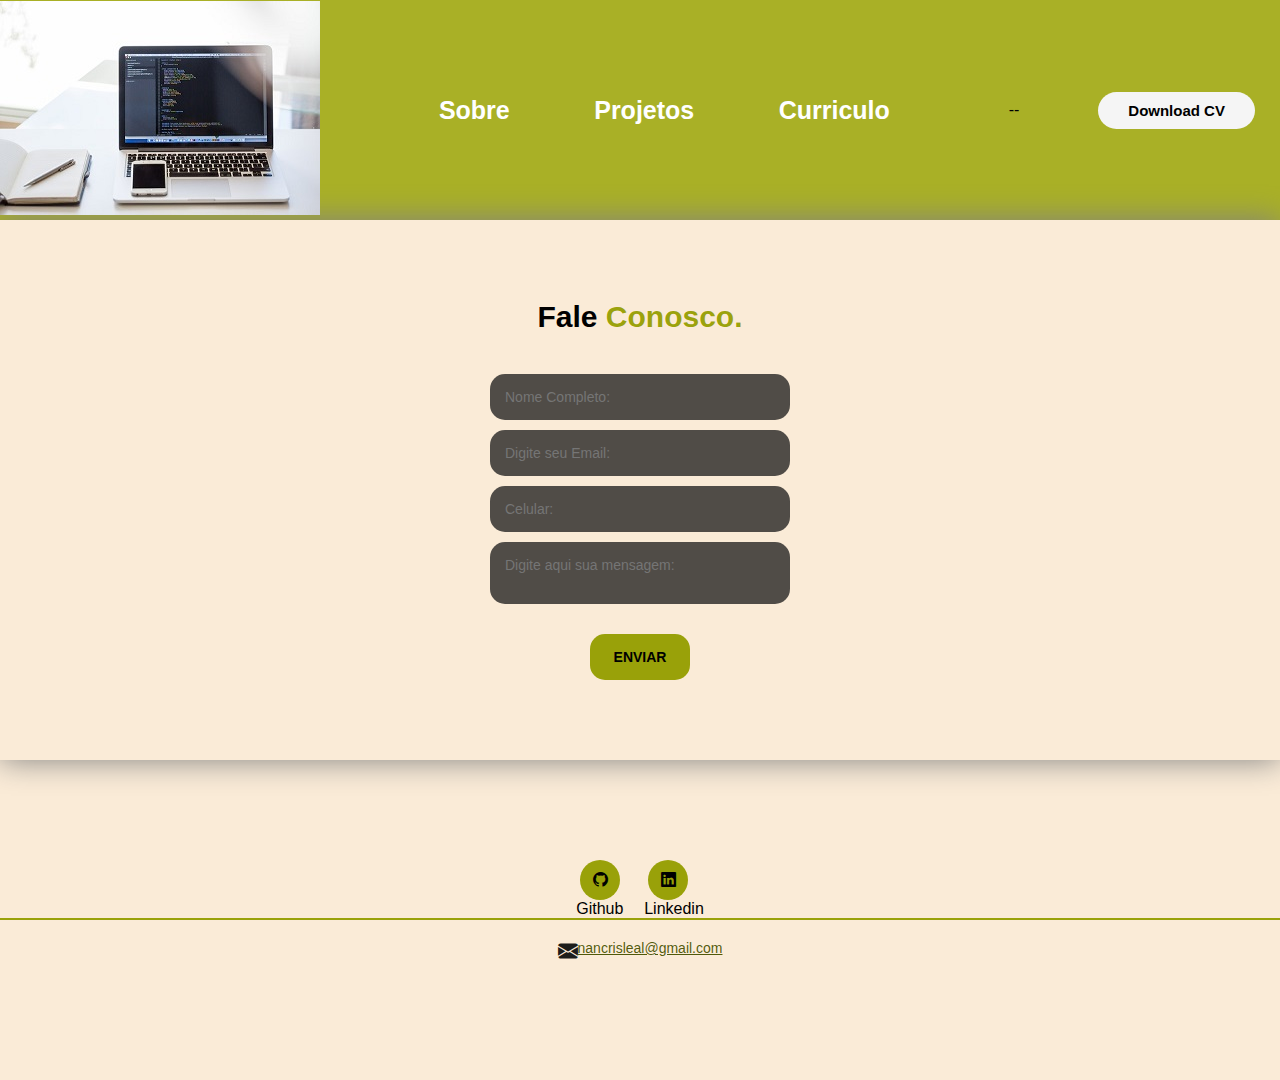
<file: contato.html>
<!DOCTYPE html>
<html lang="en">
<head>
    <meta charset="UTF-8">
    <meta name="viewport" content="width=device-width, initial-scale=1.0">
    <link rel="stylesheet" href="style.css">
    <title>Contato</title>
    <link rel="stylesheet" href="https://cdn.jsdelivr.net/npm/bootstrap-icons@1.11.0/font/bootstrap-icons.css"> <!--icones do bootstrap-->
</head>
<body>
    <header>
         <div class="interface2">
             <div class="logo">
                    <img src="images/logotipo.jpg" alt="logotipo">
              </div> <!--fim logotipo-->
             <nav class="menu-desktop">
                 <ul>
                     <li> <a href="index.html"> Sobre </a></li>
                     <li> <a href="https://index/#portifolio"> Projetos </a></li>
                     <li> <a href="curriculo.html"> Curriculo </a></li>
                    <!-- <li> <a href="#"> Con </a></li> -->
                 </ul>
             </nav> <!--fim menu-->

             
            -- <div class="btn-contato">
                 <a href="contato.html" alt="">
                     <button>Download CV</button>
                 </a>
             </div> <!-- fim do button-->
 
         </div><!--inteface-->
     </header>
   <main>
    <section class="formulario">
        <div class="interface">
          <h2 Class="titulo"> Fale  <span> Conosco. </span> </h2>
         <form action="">
            <input type="text" placeholder="Nome Completo:" required>
            <input type="text" placeholder="Digite seu Email:" required>
            <input type="text" placeholder="Celular:">
            <textarea name="" id="" placeholder="Digite aqui sua mensagem:" ></textarea>
            <div class="btn-enviar"> 
                <input type="submit" value="ENVIAR">
            </div>
         </form>
        </div>
    </section>

   </main> 
   <footer>
    <div class="interface">
        <div class="flex">
                <div class="btn-social">
                        <a href="https://github.com/elainegsleal"> <button><i class="bi bi-github"></i> </button></a>                       
                        <p>Github</p>
                    </div>
                    <div class="btn-social">
                        <a href="https://linkedin.com/in/elaine-leal-53141b191"> <button><i class="bi bi-linkedin"></i> </button></a>
                        <p>Linkedin</p>
                    </div>
        </div>                
        <div class="line-footer borda">
                <p><i class="bi bi-envelope-fill"></i> <a href="mailto:nancrisleal@gmail.com">nancrisleal@gmail.com</a> </p>
               
        </div>
   </div>
</footer>
</body>
</html>
</file>
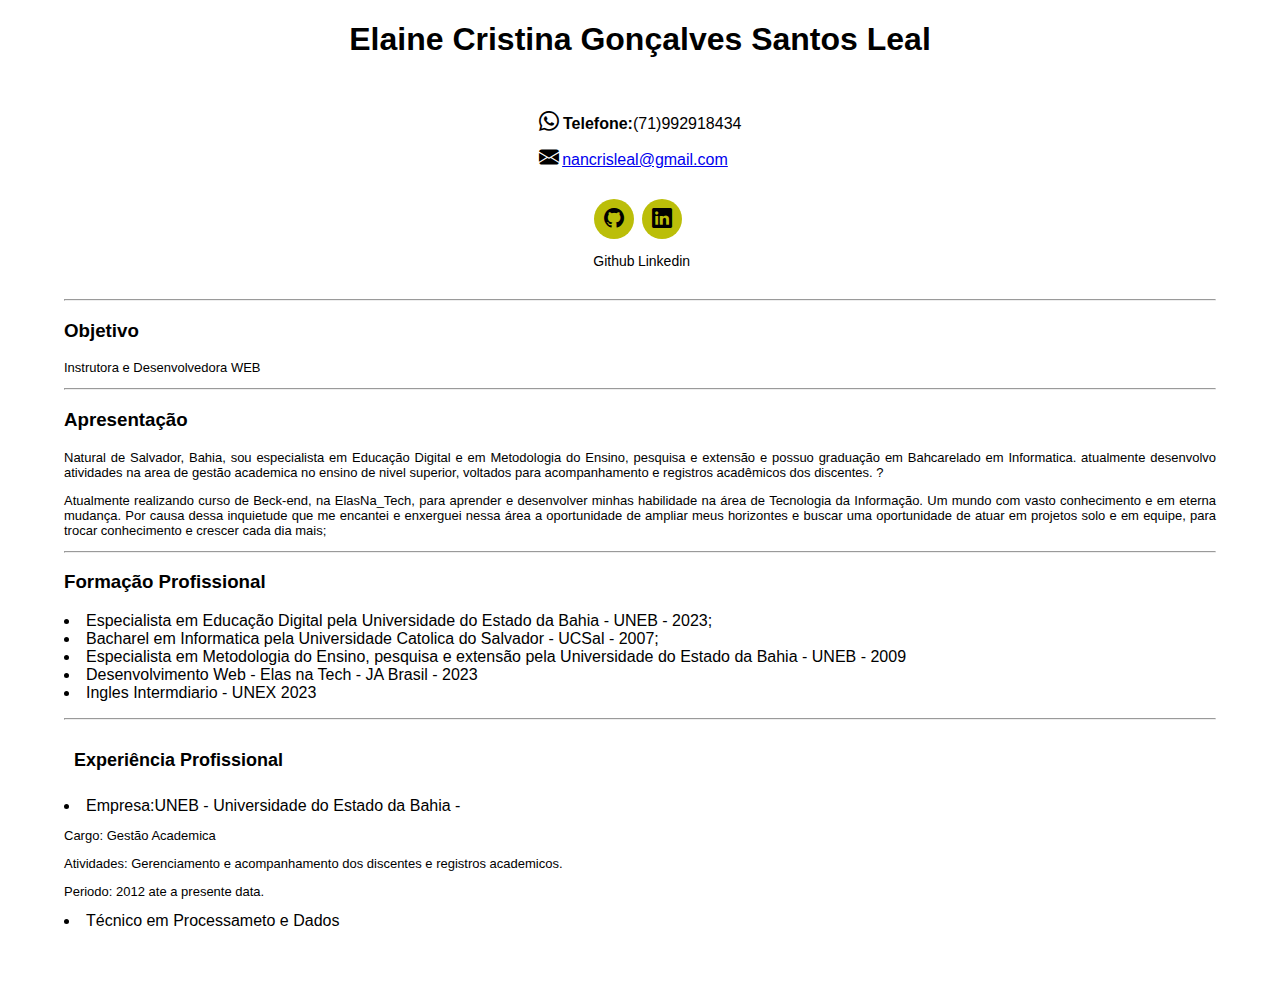
<file: curriculo.html>
<!DOCTYPE html>
<html lang="pt-br">
<head>
    <meta charset="UTF-8">
    <meta name="viewport" content="width=device-width, initial-scale=1.0">
    <title>Currículo Elaine Cristina Leal</title>
    <link rel="stylesheet" href="curriculo.css">
    <link rel="stylesheet" href="https://cdn.jsdelivr.net/npm/bootstrap-icons@1.11.0/font/bootstrap-icons.css"> <!--icones do bootstrap-->

</head>
<body>
  <header>
        <h1>Elaine Cristina Gonçalves Santos Leal</h1>
        <br>
        <div class="flex">
            <div class="contato">  
                </p><i class="bi bi-whatsapp"></i> <b>Telefone:</b>(71)992918434</p>
                <p><i class="bi bi-envelope-fill"></i> <a href="mailto:nancrisleal@gmail.com">nancrisleal@gmail.com</a> </p>
            </div> 
        </div>     
        <ul>
            <div class="interface">
                <div class="flex">
                        <div class="btn-social">
                                <a href="@"> <button><i class="bi bi-github"></i> </button></a>                       
                                <p>Github</p>
                        </div>
                        <div class="btn-social">
                                <a href="@"> <button><i class="bi bi-linkedin"></i> </button></a>
                                <p>Linkedin</p>
                        </div>
                </div>
            </div> 
  </header>               
  
    <hr>

    <h3>Objetivo</h3>
    <p>Instrutora e Desenvolvedora WEB</p>
    <hr>
    <h3>Apresentação</h3>

    <p> Natural de Salvador, Bahia, sou especialista em Educação Digital e em Metodologia do Ensino, pesquisa e extensão e possuo graduação em Bahcarelado em Informatica.
        atualmente desenvolvo atividades na area de gestão academica no ensino de nivel superior, voltados para acompanhamento e registros acadêmicos dos discentes. 
   ? <p>Atualmente realizando curso de Beck-end, na ElasNa_Tech, para aprender e desenvolver minhas habilidade na área de Tecnologia da Informação. Um mundo com vasto conhecimento e em eterna mudança. Por causa dessa inquietude que me encantei e enxerguei nessa área a oportunidade de ampliar meus horizontes e buscar uma oportunidade de atuar em projetos solo e em equipe, para trocar conhecimento e crescer cada dia mais;</li>
     <hr>    
     <h3>Formação Profissional</h3>
     <ul>
         <li> Especialista em Educação Digital pela Universidade do Estado da Bahia - UNEB - 2023;  </li>
         <li>  Bacharel em Informatica pela Universidade Catolica do Salvador - UCSal - 2007; </li>
         <li> Especialista em Metodologia do Ensino, pesquisa e extensão pela Universidade do Estado da Bahia - UNEB - 2009 </li>
         <li>Desenvolvimento Web - Elas na Tech - JA Brasil - 2023 </li>
         <li>Ingles Intermdiario - UNEX 2023</li>
     </ul>
 
     <hr>
        
    <h2>Experiência Profissional</h2>
    
    <ul>
    <li>Empresa:UNEB - Universidade do Estado da Bahia - </b></li>
     <p> Cargo: Gestão Academica </p>
     <p>Atividades: Gerenciamento e acompanhamento dos discentes e registros academicos.
     <p> Periodo: 2012 ate a presente data.</p>
   
    <li> Técnico em Processameto e Dados</li>
    
   </body>
</html>
</file>
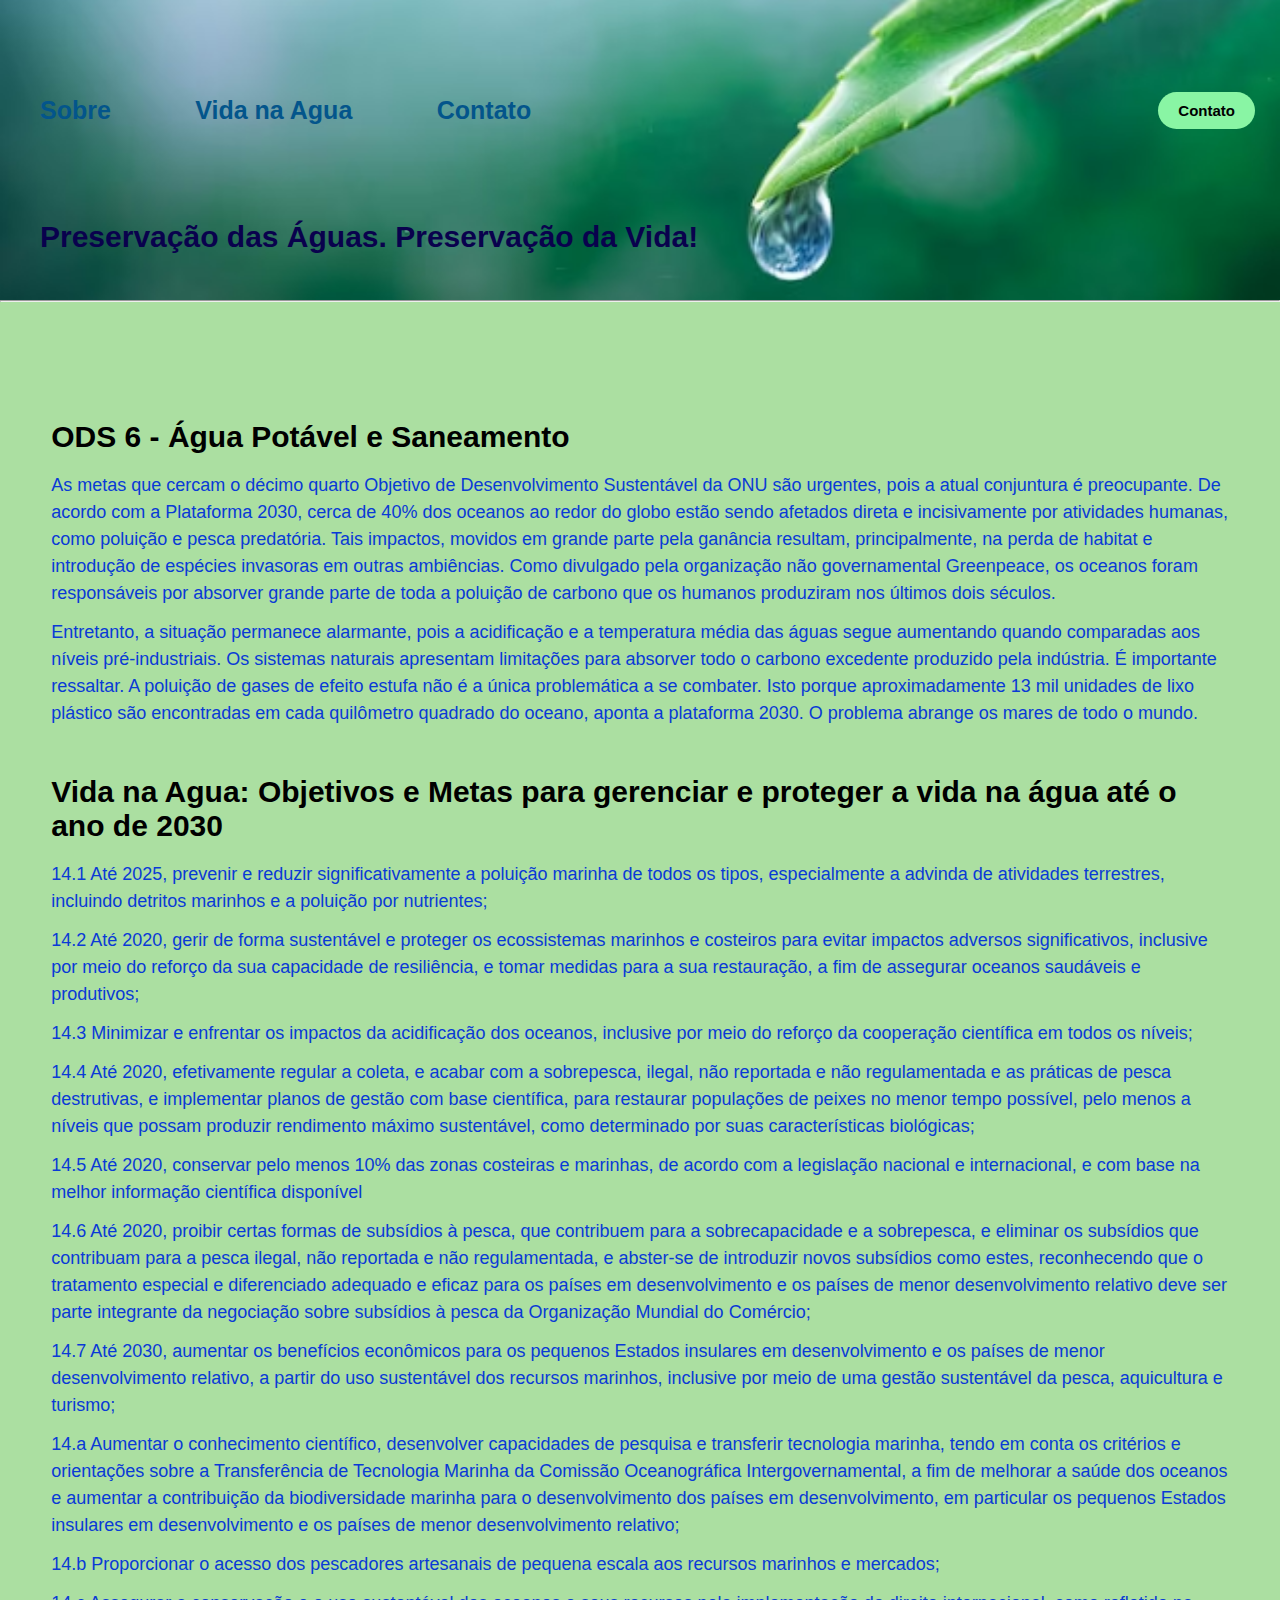
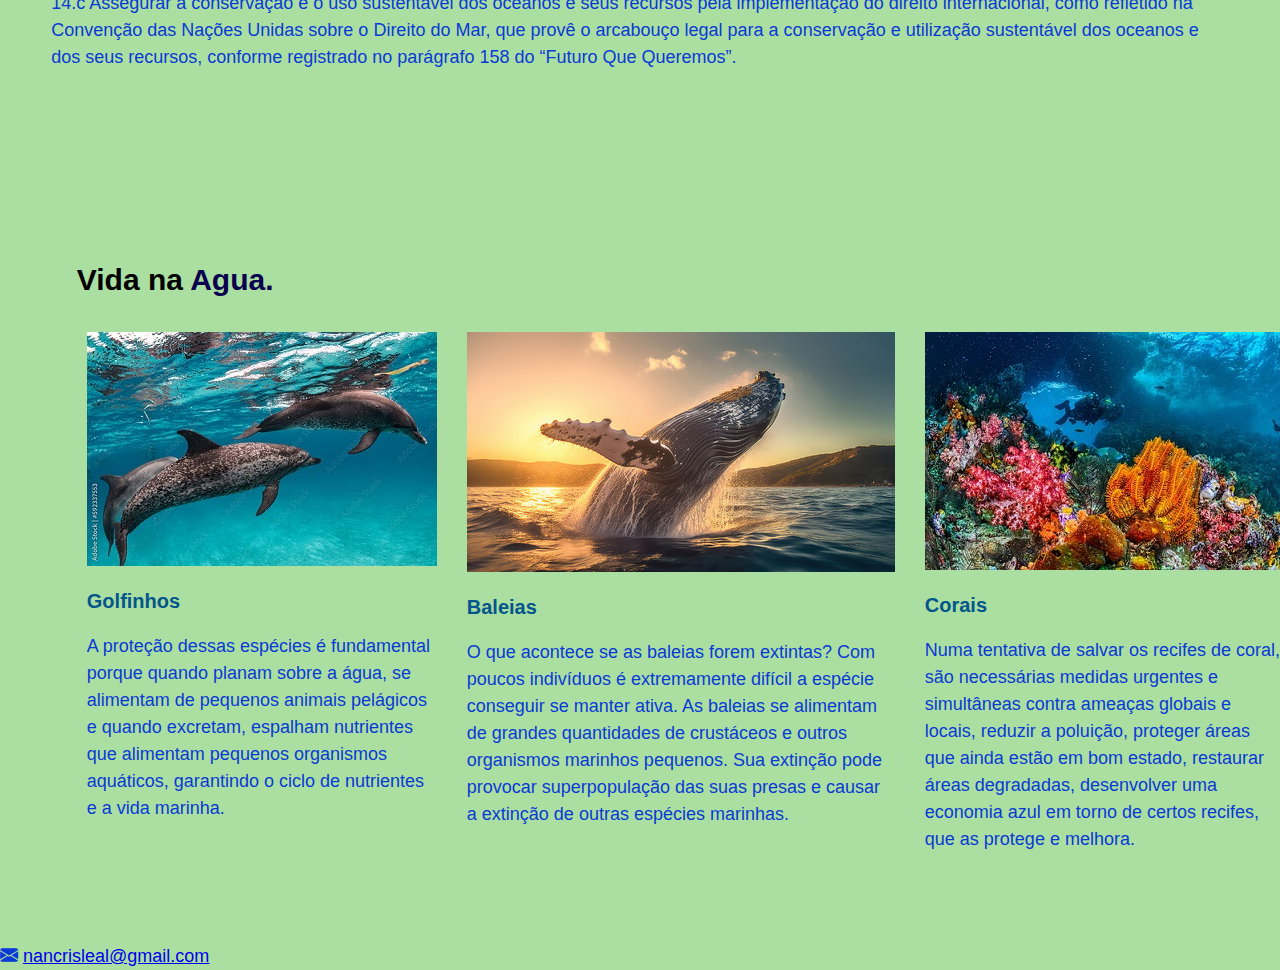
<file: projetods.html>
<!DOCTYPE html>
<html lang="PT-BR">
<head>
    <meta charset="UTF-8">
    <meta name="viewport" content="width=device-width, initial-scale=1.0">
    <link rel="stylesheet" href="projetoods.css">
    <title>Projeto ODS</title>
    <link rel="stylesheet" href="https://cdn.jsdelivr.net/npm/bootstrap-icons@1.11.0/font/bootstrap-icons.css">
</head>

    <body>
        <header class="folha">
                                     
               <div class="interface2">
                <nav class="menu-desktop">
                    <ul>
                        <li> <a href="projetods.html"> Sobre </a></li>
                        <li> <a href="#especialidades"> Vida na Agua </a></li>
                        <li> <a href="mailto:nancrislel@gmail.com"> Contato </a></li>
                    </ul>
                </nav> <!--fim menu-->
              
                <div class="btn-contato">
                    <a href="mailto:nancrisleal@gmail.com" alt="">
                        <button>Contato</button>
                    </a>
                </div> <!-- fim do button-->
                </div>  
                <div class="txt-inicial"> <h2>Preservação das Águas. Preservação da Vida!</h2></div>
      </header>
      <hr>
 <BR>
       <main>
           <Div class="container">
                <section>
                    <article>
                         <HEADER> <h2> ODS 6 - Água Potável e Saneamento</h2></HEADER>
                         <BR>
                        
                            <p class="div_text"> As metas que cercam o décimo quarto Objetivo de Desenvolvimento Sustentável da ONU são urgentes, pois a atual conjuntura é preocupante. De acordo com a Plataforma 2030, cerca de 40% dos oceanos ao redor do globo estão sendo afetados direta e incisivamente por atividades humanas, como poluição e pesca predatória. Tais impactos, movidos em grande parte pela ganância resultam, principalmente, na perda de habitat e introdução de espécies invasoras em outras ambiências.
                            Como divulgado pela organização não governamental Greenpeace, os oceanos foram responsáveis por absorver grande parte de toda a poluição de carbono que os humanos produziram nos últimos dois séculos.</p>
                            <P>Entretanto, a situação permanece alarmante, pois a acidificação e a temperatura média das águas segue aumentando quando comparadas aos níveis pré-industriais. Os sistemas naturais apresentam limitações para absorver todo o carbono excedente produzido pela indústria.
                             É importante ressaltar. A poluição de gases de efeito estufa não é a única problemática a se combater. Isto porque aproximadamente 13 mil unidades de lixo plástico são encontradas em cada quilômetro quadrado do oceano, aponta a plataforma 2030. O problema abrange os mares de todo o mundo.</p>
                    </article>
                        <BR>
                        <BR>
                    <article>
                        <HEADER> <h2> Vida na Agua: Objetivos e Metas para gerenciar e proteger a vida na água até o ano de 2030</h2></HEADER>
                        <BR>
                     
                        <p >14.1 Até 2025, prevenir e reduzir significativamente a poluição marinha de todos os tipos, especialmente a advinda de atividades terrestres, incluindo detritos marinhos e a poluição por nutrientes;</p>
                    
                    <p>14.2 Até 2020, gerir de forma sustentável e proteger os ecossistemas marinhos e costeiros para evitar impactos adversos significativos, inclusive por meio do reforço da sua capacidade de resiliência, e tomar medidas para a sua restauração, a fim de assegurar oceanos saudáveis e produtivos;</p>
                    <p>14.3 Minimizar e enfrentar os impactos da acidificação dos oceanos, inclusive por meio do reforço da cooperação científica em todos os níveis;
                    
                    <p>14.4 Até 2020, efetivamente regular a coleta, e acabar com a sobrepesca, ilegal, não reportada e não regulamentada e as práticas de pesca destrutivas, e implementar planos de gestão com base científica, para restaurar populações de peixes no menor tempo possível, pelo menos a níveis que possam produzir rendimento máximo sustentável, como determinado por suas características biológicas;</p>
                    
                    <p>14.5 Até 2020, conservar pelo menos 10% das zonas costeiras e marinhas, de acordo com a legislação nacional e internacional, e com base na melhor informação científica disponível
                    
                    <p>14.6 Até 2020, proibir certas formas de subsídios à pesca, que contribuem para a sobrecapacidade e a sobrepesca, e eliminar os subsídios que contribuam para a pesca ilegal, não reportada e não regulamentada, e abster-se de introduzir novos subsídios como estes, reconhecendo que o tratamento especial e diferenciado adequado e eficaz para os países em desenvolvimento e os países de menor desenvolvimento relativo deve ser parte integrante da negociação sobre subsídios à pesca da Organização Mundial do Comércio;</p>
                    
                    <p>14.7 Até 2030, aumentar os benefícios econômicos para os pequenos Estados insulares em desenvolvimento e os países de menor desenvolvimento relativo, a partir do uso sustentável dos recursos marinhos, inclusive por meio de uma gestão sustentável da pesca, aquicultura e turismo;</p>
                    
                    <p>14.a Aumentar o conhecimento científico, desenvolver capacidades de pesquisa e transferir tecnologia marinha, tendo em conta os critérios e orientações sobre a Transferência de Tecnologia Marinha da Comissão Oceanográfica Intergovernamental, a fim de melhorar a saúde dos oceanos e aumentar a contribuição da biodiversidade marinha para o desenvolvimento dos países em desenvolvimento, em particular os pequenos Estados insulares em desenvolvimento e os países de menor desenvolvimento relativo;</p>
                    
                    <p>14.b Proporcionar o acesso dos pescadores artesanais de pequena escala aos recursos marinhos e mercados;</p>
                    
                    <p>14.c</b> Assegurar a conservação e o uso sustentável dos oceanos e seus recursos pela implementação do direito internacional, como refletido na Convenção das Nações Unidas sobre o Direito do Mar, que provê o arcabouço legal para a conservação e utilização sustentável dos oceanos e dos seus recursos, conforme registrado no parágrafo 158 do “Futuro Que Queremos”.</p>
                       
                        </article>
                       
                   </article>
                </section>

            </Div>
        
                    
            <section id="especialidades">
                <div class="interface">
                    <h2 Class="titulo"> Vida na <span> Agua.</span> </h2>
                    <div class="flex">
                        <div class="especialidades-box">
                      <!--  <i class="bi bi-file-code"></i>  COLOCAR IMAGEM-->
                        <img src="imageods/ftgolfinho.jpg" alt="logotipo">
                        <h3>Golfinhos</h3>
                        <p> A proteção dessas espécies é fundamental porque quando planam sobre a água, se alimentam de pequenos animais pelágicos e quando excretam, espalham nutrientes que alimentam pequenos organismos aquáticos, garantindo o ciclo de nutrientes e a vida marinha.</p>
                        </div> 
                        <div class="flex">
                            <div class="especialidades-box">
                             <!--   <i class="bi bi-cart-check"></i> COLOCAR IMAGEM-->
                                <img src="imageods/ftbaleia.jpg" alt="logotipo">
                            <h3>Baleias</h3>
                            <p>O que acontece se as baleias forem extintas?
                                Com poucos indivíduos é extremamente difícil a espécie conseguir se manter ativa. As baleias se alimentam de grandes quantidades de crustáceos e outros organismos marinhos pequenos. Sua extinção pode provocar superpopulação das suas presas e causar a extinção de outras espécies marinhas.</p>
                            </div> 
                            <div class="flex">
                                <div class="especialidades-box">
                                 <!--    <i class="bi bi-wordpress"></i>COLOCAR IMAGEM-->
                                    <img src="imageods/corais.jpg" alt="logotipo">
                                <h3> Corais</h3>
                                <p> Numa tentativa de salvar os recifes de coral, são necessárias medidas urgentes e simultâneas contra ameaças globais e locais, reduzir a poluição, proteger áreas que ainda estão em bom estado, restaurar áreas degradadas, desenvolver uma economia azul em torno de certos recifes, que as protege e melhora.</p>
                                </div> 

                    </div>
                </div>
            </section>
        </main>
    </body>
    <footer>
        <div class="line-footer borda">
            <p><i class="bi bi-envelope-fill"></i> <a href="mailto:nancrisleal@gmail.com">nancrisleal@gmail.com</a></p>
        </div>
    </footer>
</html>
</file>
<file: style.css>
*{ 
   margin: 0;
   padding: 0;
   box-sizing: border-box; 
   font-family:'Segoe UI', Tahoma, Geneva, Verdana, sans-serif;
}
body {
    background-color: rgb(231, 231, 170);
    height: 120vh;
}

.interface {    
    max-width: 1280px; /* se eu tirar isso, a caixa verde fiva inteira */
    margin: 0 auto; 
}



.flex {
    display: flex;
}

.btn-contato button {

    padding: 10px 20px;
    margin-right: 25px;
    font-size: 15px;
    font-weight: 600;
    background-color:whitesmoke;
    border: 0;
    border-radius: 30px;
    cursor: pointer;
    transition: .2s;
}

.btn-social button{
    width: 40px;
    height:40px;
    border-radius: 20px;
    cursor: pointer;
    border:none;
    background-color:#98a007fd;
    font-size:15px;
    margin:0 4px;
    transition: .2s;
}
 h2.titulo {
    color:black;
    font-size: 30px;
    text-align: center;

 }
h2.titulo span {
    color:#98a007fd;
    
 }

button:hover, form .btn-enviar input:hover { /*somreamento e aumento do botao ao passar o mouse */
    box-shadow: 0px 0px 8px rgb(226, 216, 207);
    transform: scale(1.05);
}

/* Estilo do cabecalho */
header > .interface2 {
    display: flex;
    align-items: center;
    justify-content: space-between;
    background-color :#a8af24fd;
    height:160px;
    padding-top: 110px; 
    padding-bottom: 110px;
    
}

header a{
    color:white;
    text-decoration: none;
    display:inline-block;
    transition: .2s;
    font-weight: 600;
}

header nav ul {
    list-style-type: none;
}

header nav ul li{
    display: inline-block;
    padding:0 40px;
    font-size: 25px;
}

header .btn-contato button {

    padding: 10px 30px;
    margin-right: 25px;
    font-size: 15px;
    font-weight: 600;
    background-color:whitesmoke;
    border: 0;
    border-radius: 30px;
    cursor: pointer;
}

header a:hover {
    color:white;
    transform: scale(1.05);
}

header .menu-desktop{

}



/* header .logo img{
    margin-left: 25px;
}*/

/*ESTILO DO TOPO DO SITE */
section.topo-do-site{
  padding: 40px 10%;
}

section.topo-do-site .flex {
    align-items: center;
    justify-content: center;
    gap:120px
}
.topo-do-site .txt-topo-site h1{
    color:black;
    font-size: 34px;
    line-height: 20px; /* distancia entre as linhas */
}

.topo-do-site .txt-topo-site p{
    color: black;
    margin:30px 0;
    font-size: 18px;
    align-items: flex-end;
}

.topo-do-site .img-topo-site img{
   /* position: relative; /* precisa ser diferente da static*/
   /* animation: mover 2s ease-in-out infinite alternate;*/
    border-radius: 50px;
}

.topo-do-site .btn-contato button{
    background-color: #a8af24fd;;
}

@keyframes mover {
    0%{
        top: 0;
    }
    100%{
        top: 30px;
    }
}



/* ESTILO ESPECIALIDADES ------------------------------------------------------------------------------------*/

section.especialidades{
       padding: 100px 4%; 
       box-shadow: 0 0 30px 0px grey;
}

section.especialidades .flex{
    gap: 40px;
}

.especialidades .especialidades-box{
    color:rgb(201, 31, 31);
    padding:40px;
    border-radius: 20px;
  /*  border: 2px solid rgb(199, 193, 193); */
    margin-top: 25px;
    transition:.2s;
}

.especialidades .especialidades-box i{
    font-size: 45px;
    color: #98a007fd;
    
}

.especialidades .especialidades-box h3{
    margin: 20px 0;
    font-size: 20px;
}
.especialidades .especialidades-box:hover{
    transformer: scale (1.05);
    box-shadow:0 0 8px grey;
}
/* ESTILO SOBRE --------------------------------------------------------------------------------------*/

section.sobre{
    padding: 100px 4%;
    box-shadow: 0 0 30px 0px gray;
    margin-top:100px;
}

section.sobre .flex{
    align-items: center;
    gap:60px;
}

.sobre .txt-sobre{
    color:black;
}

.sobre .txt-sobre h2 {
    font-color:black;
    font-size: 30px;
    line-height: 30px;
    margin-bottom:30px;
   
}

.sobre .img-sobre img{
    border-radius: 80px;

}

.sobre .txt-sobre h2 span{
    color:#98a007fd;
    display:block;
}
.sobre .txt-sobre p{
    margin:20px 0;
    text-align: justify;
}


/*ESTILO DO PORTIFOLIO ----------------------------------------------------------------------------------*/

section#portifolio{
    padding: 80px 4%;
   /* box-shadow: 0 0 30px 10px gray;*/


}

section#portifolio .flex{
   justify-content: space-around; /* dentro da flex, centraliza e distancia, com o mesmo tamanho as divs do contnainer */
    margin-top:60px; /*distancia o titulo das imagens */
}

.img-port{
    width: 250px;
    height: 350px;
    background-size:cover;
    background-position: 0% 100%; /* posicao da inagem: 0% na horizontal(inicio horizontal e 100% vertical(nao precisa rolagem a imagem aparece toda);*/
    transition: 5s;
    cursor: pointer;
    border-radius:40px ;
    position: relative; /* necessario para funcionar o overlay */
}

.img-port:hover{
    background-position: 100% 100%;  /* rola ate ao final horizontal da imagem qunado passa o mouse por cima*/
}

.overlay{
    position:absolute; /* so vai trabalhar detnro o img-port por causa do position relative */
    top:0;
    left:0;
    width:100%;
    height:100%;
    border-radius: 40px;
    background-color: rgba(15, 14, 14, 0.548); /* está correto? nao esra daondo opcao do rgb. */
    display:flex; /* usado para centralizad a palavra "projeto.." na imagem. */
    align-items: center; 
    justify-content:center;
    font-size: 18px;
    font-weight: 600;
    opacity: 0;
    color: #fff; 
    transition: .5s;

}

.overlay a{
    color:white;
}
    
.overlay:hover{
    opacity:1;
}

/*ESTILO DO FORMULARIO -------------------------------------------------------------------------------------------*/
section.formulario{
    padding: 80px 4%;
   box-shadow: 0 0 30px 0px gray; 
 
}

form{
    max-width: 300px;
    margin: 0 auto; /* centraliza o formulario na tela */
    display:flex; /* caixa de teste uma embaixo da outra */
    justify-content: center; /*centraliza*/
    flex-direction:column; /*alinha em coluna */
    gap:10px; /*estpaço entre os campos */
    margin-top: 40px;
} 

form input, form textarea {
    width: 100%; /*usa todo espaço do form */
    background-color: rgba(21, 22, 22, 0.747);
    border:0; /* tira borda */
    outline:0; /* tira contorno da orda */
    padding:15px 15px; /*aumenta o espaço interno */
    border-radius: 15px; /*arredonda a borda */
    color:#fff; /* muda cor do texto */
    font-size:14px; /* aumenta afonte */

}

form textarea {
    resize: none;
    max-height: 300px;
}

form .btn-enviar {
    margin-top: 20px;
    text-align: center /* centraliza borao enviar */
}

form .btn-enviar input{ 
    width:100px;
    background-color:#98a007fd;
    color:black;
    font-weight:700; /* negrita a fonte */
    cursor:pointer;
    transition:.2s;

}

/* estilo RODAPE */

footer{
   padding-top: 100px;
   /* box-shadow: 0 0 20px 0px gray;*/

}

footer .flex {
    justify-content: center;
    gap:20px;
}

footer .line-footer {
        padding: 20px 0;
}

footer .line-footer p{
   display:flex;
   justify-content: center;

}

footer .line-footer p i{
    color:#1c1d1b;
    font-size:20px;
}

footer .line-footer p a{
     color:#4f5808fd;
     font-size:14px;

}

 

.borda {
    padding: 10px 0;
    border-top: 2px solid #98a007fd;
}


/* ESTILO CARDAPIO */




/* ESTILO CURRICULO */

setion.inicio{
    padding:80 4%;
}

img{
    align-items: center;
}
}


}
img{
    align-items: center;

}
}

    


   



h1{ color:rgb(49, 49, 250);
    font-family: Arial, Helvetica, sans-serif;
    font-size:36px;
    text-align: center;
}

h2{ font-size: 28px;
    font-family: Arial, Helvetica, sans-serif;
    color:rgb(16, 16, 143);
       
}

body { background-color: antiquewhite;

 }


/* ESTILO ODS */
</file>
<file: curriculo.css>
body {
    font-family:'Segoe UI', Tahoma, Geneva, Verdana, sans-serif;
    width: 90%;
    margin: auto;
    margin-bottom: 56px;
}

h1 {
    text-align: center;
  }

.btn-social p {
    text-align: center;
    font-size: 14px;
    
}
p{
    font-family: 'Segoe UI', Tahoma, Geneva, Verdana, sans-serif;
    font-size: 13px;
    text-align: justify;
   
}

a{
    font-family:'Segoe UI', Tahoma, Geneva, Verdana, sans-serif;
   

}

i{
  font-size: 20px;
 
}

h2{
  
    font-size: 18px;
    padding: 10px;
    margin-top: 20px;
    margin-bottom: 12;
}

ul{
    padding-left: 0;
}

li{
    list-style-position: inside;
    text-align: left;
    font-size: 16px;

}

.fone{
    align-items:center
}
.email {
    text-align: center;
}

a{
    text-decoration: none;
    font-size:16px;
    text-decoration: underline;
} 


.btn-social button{
    width: 40px;
    height:40px;
    border-radius: 20px;
    cursor: pointer;
    border:none;
    background-color:#babd07fd;
    font-size:15px;
    margin:0 4px;
    
}

.flex {
    display: flex;
    justify-content: center;
}

/*a:link, a:visited {
    background-color: #f8ead8;
    color: #070200ee;
   /* padding: 3px 5px;**/
    text-align: center;
    text-decoration: none;
   /* display: inline-block;
    border-bottom: 2px solid #e29f7fde; */*/
</file>
<file: projetoods.css>
*{ 
    margin:0;
    padding:0;
    box-sizing: border-box; 
    font-family:'Segoe UI', Tahoma, Geneva, Verdana, sans-serif;
 }


 body {
        
        
         background-color: rgb(171, 223, 161);
         height: 120vh;
       
     }

      
.folha{
        background-image: url(imageods/gotadagua.avif);
        height: 300px;
        background-size: cover;
        background-position: right center;

        }
 
 .interface {    
     max-width: 1280px; /* se eu tirar isso, a caixa verde fiva inteira */
     margin: 0 auto; 
 }
 
 
 .flex {
     display: flex;
 }
 
 .btn-contato button {
 
     padding: 10px 20px;
     margin-right: 25px;
     font-size: 15px;
     font-weight: 600;
     background-color:rgb(137, 245, 164);
     border: 0;
     border-radius: 30px;
     cursor: pointer;
     transition: .2s;
 }

 p{
    color:rgb(10, 58, 214);
    font-size: 18px;
    line-height:1.5em;
    font-weight:500;
    align-items: justify;
 }
 
 h2{
    font-size: 30px;

 }
  h2.titulo {
     color:black;      
     font-size: 30px;
     Margin:auto;
 
  }

 h2.titulo span {
     color:rgb(9, 1, 77);
     
  }
 
 button:hover, form .btn-enviar input:hover { /*somreamento e aumento do botao ao passar o mouse */
     box-shadow: 0px 0px 8px rgb(226, 216, 207);
     transform: scale(1.05);
 }

 main{
    widht:80%;
    margin:auto;
    max-widht:860px;

 }


 
/* Estilo do cabecalho */

header > .interface2 {
    display: flex;
    align-items: center;
    justify-content: space-between;
   /* background-color :#a8af24fd;*/
    height:160px;
    padding-top: 110px; 
    padding-bottom: 110px;
}

header a{
    color:rgb(3, 85, 139);
    text-decoration: none;
    display:inline-block;
    transition: .2s;
    font-weight: 600;
}

header nav ul {
    list-style-type: none;
}

header nav ul li{
    display: inline-block;
    padding:0 40px;
    font-size: 25px;
}


header a:hover {
    color:rgb(34, 3, 206);
    transform: scale(1.05);
}

header .menu-desktop{
 display: flex;
}


.txt-inicial h2{
    color:rgb(9, 1, 77);
    margin:0 40px;
}





/*-----container --------------------------------------------------------------------------------------------------*/

.container{
    padding: 100px 4%; 
   /* margin-top:20px;*/
   /*box-shadow: 0 0 30px 0px grey;*/
    
   }
 

article p{
    margin-bottom:12px;
}

/* especialidades-------------------------------------------------------------------------------------------------- */
section#especialidades{
    padding: 80px 6%; 
   /* box-shadow: 0 0 30px 0px grey;*/
}

section#especialidades .flex{
 gap: 10px;
}

#especialidades .especialidades-box{
 color:rgb(3, 85, 139);
 padding:10px;
 border-radius: 20px;
 margin-top: 25px;
 transition:.2s;
}


#especialidades .especialidades-box h3{
 margin: 20px 0;
 font-size: 20px;
}

#especialidades .especialidades-box:hover{
 transformer: scale (1.05);
 box-shadow:0 0 8px grey;
}


/*----------------------------------------------------------------------------------------------------------------*/

.borda{
    align-items:center;
}
</file>
